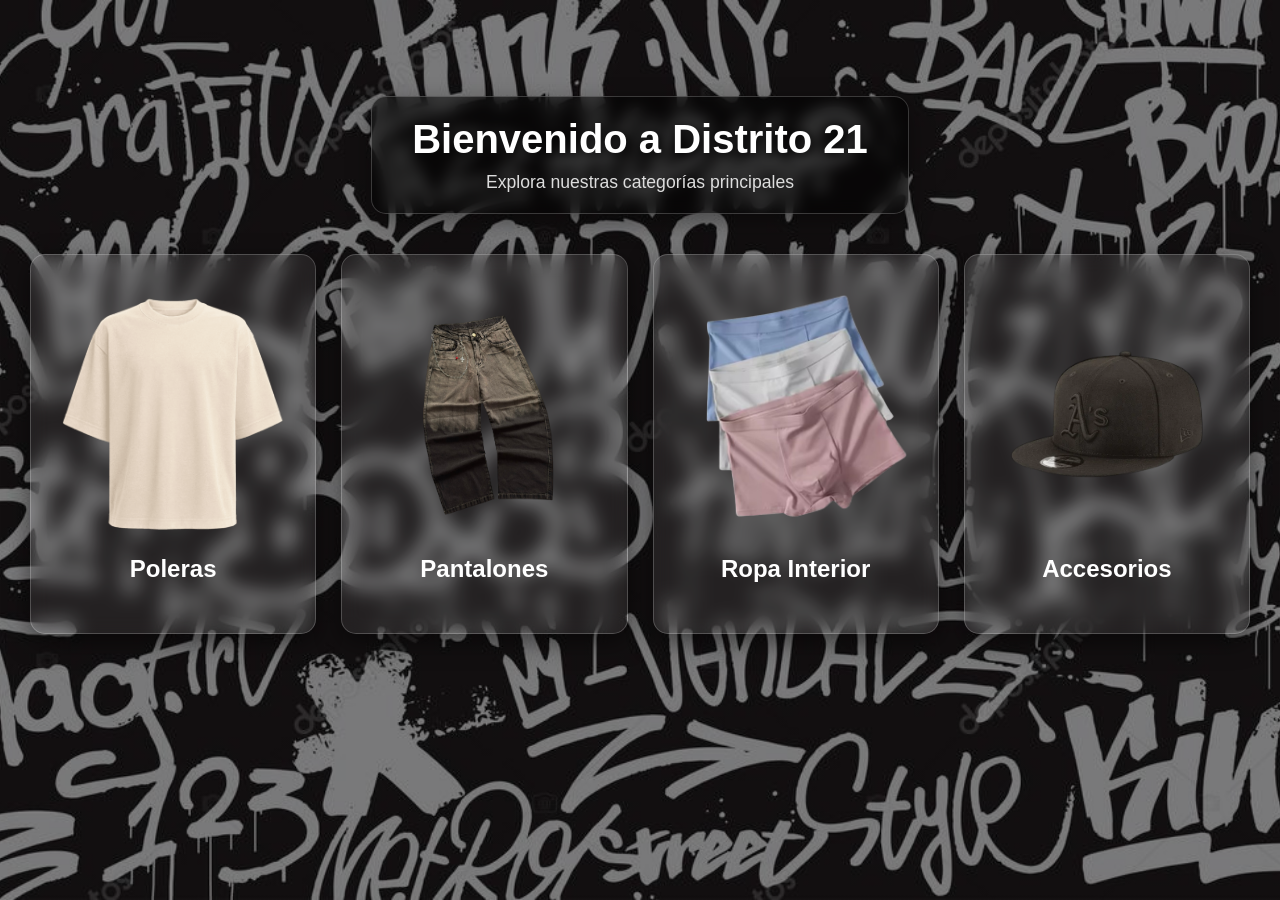
<file: index.html>
<!DOCTYPE html>
<html lang="es">
<head>
<meta charset="UTF-8">
<meta name="viewport" content="width=device-width, initial-scale=1.0">
<title>Distrito 21</title>

<link rel="stylesheet" href="styles.css">
</head>
<body>

<header>
    <nav class="menu-superior">
        <a href="#">Inicio</a>
        <a href="#">Acerca de</a>
        <a href="#">Servicios</a>
        <a href="#">Contacto</a>
    </nav>
</header>

<div class="contenedor">

    

    <main class="contenido">

    <div class="bloque-titulo">
    <h1 class="titulo-principal">Bienvenido a Distrito 21</h1>
    <p class="subtitulo">Explora nuestras categorías principales</p>
    </div>

    <section class="grid-categorias">

        <a href="poleras/poleras.html" class="categoria-card">
            <img src="poleras/poleraOversizeBeige.png" alt="Poleras">
            <h2>Poleras</h2>
        </a>

        <a href="pantalones/pantalones.html" class="categoria-card">
            <img src="pantalones/pantalonbaggy.png" alt="Pantalones">
            <h2>Pantalones</h2>
        </a>

        <a href="ropa interior/ropainterior.html" class="categoria-card">
            <img src="ropa interior/bwp.png" alt="Ropa interior">
            <h2>Ropa Interior</h2>
        </a>

        <a href="accesorios/accesorios.html" class="categoria-card">
            <img src="accesorios/gorra jerry.png" alt="Accesorios">
            <h2>Accesorios</h2>
        </a>

    </section>

</main>

</div>
<script>
document.addEventListener("DOMContentLoaded", function() {
    const imagenes = [
        "media/fondo1.jpg",
        "media/fondo2.jpg",
        "media/fondo3.jpg",
        "media/fondo4.jpg"
    ];

    const imagenAleatoria = imagenes[Math.floor(Math.random() * imagenes.length)];

    document.body.style.backgroundImage = 
        `linear-gradient(rgba(0,0,0,0.5), rgba(0,0,0,0.5)), url(${imagenAleatoria})`;

    document.body.style.backgroundSize = "cover";
    document.body.style.backgroundPosition = "center";
    document.body.style.backgroundAttachment = "fixed";
});
</script>
</body>
</html>
</file>
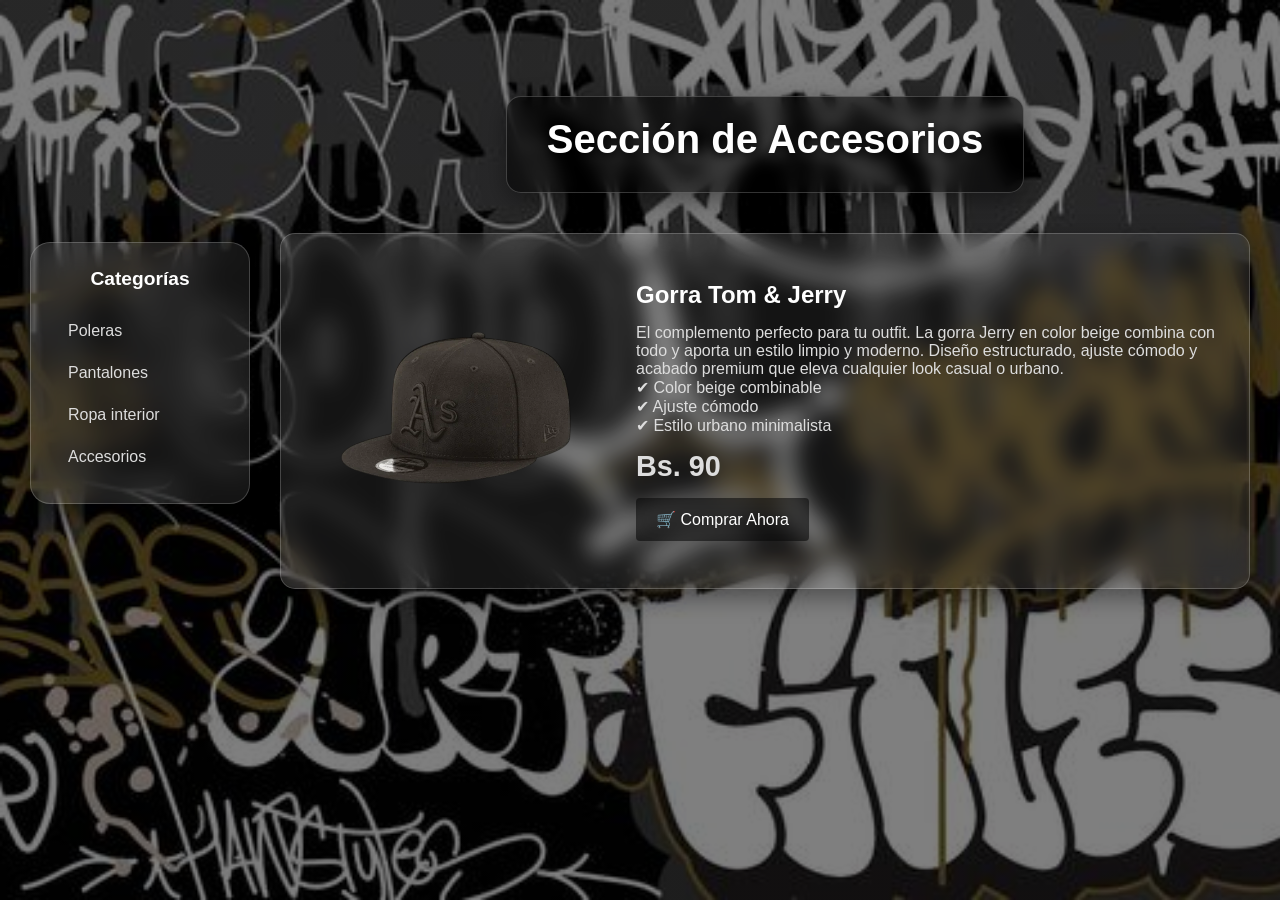
<file: accesorios/accesorios.html>
<!DOCTYPE html>
<html lang="es">
<head>
<meta charset="UTF-8">
<meta name="viewport" content="width=device-width, initial-scale=1.0">
<title>Accesorios - Distrito 21</title>
<link rel="stylesheet" href="../styles.css">
</head>
<body>

<header>
    <nav class="menu-superior">
        <a href="../index.html">Inicio</a>
        <a href="#">Acerca de</a>
        <a href="#">Servicios</a>
        <a href="#">Contacto</a>
    </nav>
</header>

<div class="contenedor">

    <aside class="menu-lateral">
        <div class="overlay">
            <h3>Categorías</h3>
            <a href="../poleras/poleras.html">Poleras</a>
            <a href="../pantalones/pantalones.html">Pantalones</a>
            <a href="../ropa interior/ropainterior.html">Ropa interior</a>
            <a href="accesorios.html">Accesorios</a>
        </div>
    </aside>

    <main class="contenido">

        <div class="bloque-titulo">
        <h1 class="titulo-principal">Sección de Accesorios</h1>
        </div>

        <section class="producto-card">

            <div class="imagen-contenedor">
            <img src="gorra jerry.png" alt="Accesorios">
            </div>

            <div class="info-producto">
                <h2>Gorra Tom & Jerry</h2>

                <p class="descripcion">
                El complemento perfecto para tu outfit. La gorra Jerry en color beige combina con todo y aporta un estilo limpio y moderno. Diseño estructurado, ajuste cómodo y acabado premium que eleva cualquier look casual o urbano.
                <br>
                ✔ Color beige combinable<br>
                ✔ Ajuste cómodo<br>
                ✔ Estilo urbano minimalista<br>
                </p>

                <p class="precio">Bs. 90</p>

                <button class="boton-comprar">
                    🛒 Comprar Ahora
                </button>

            </div>

        </section>

    </main>

</div>

<script>
document.addEventListener("DOMContentLoaded", function() {
    const imagenes = [
        "../media/fondo1.jpg",
        "../media/fondo2.jpg",
        "../media/fondo3.jpg",
        "../media/fondo4.jpg"
    ];

    const imagenAleatoria = imagenes[Math.floor(Math.random() * imagenes.length)];

    document.body.style.backgroundImage = 
        `linear-gradient(rgba(0,0,0,0.5), rgba(0,0,0,0.5)), url(${imagenAleatoria})`;

    document.body.style.backgroundSize = "cover";
    document.body.style.backgroundPosition = "center";
    document.body.style.backgroundAttachment = "fixed";
});
</script>

</body>
</html>
</file>
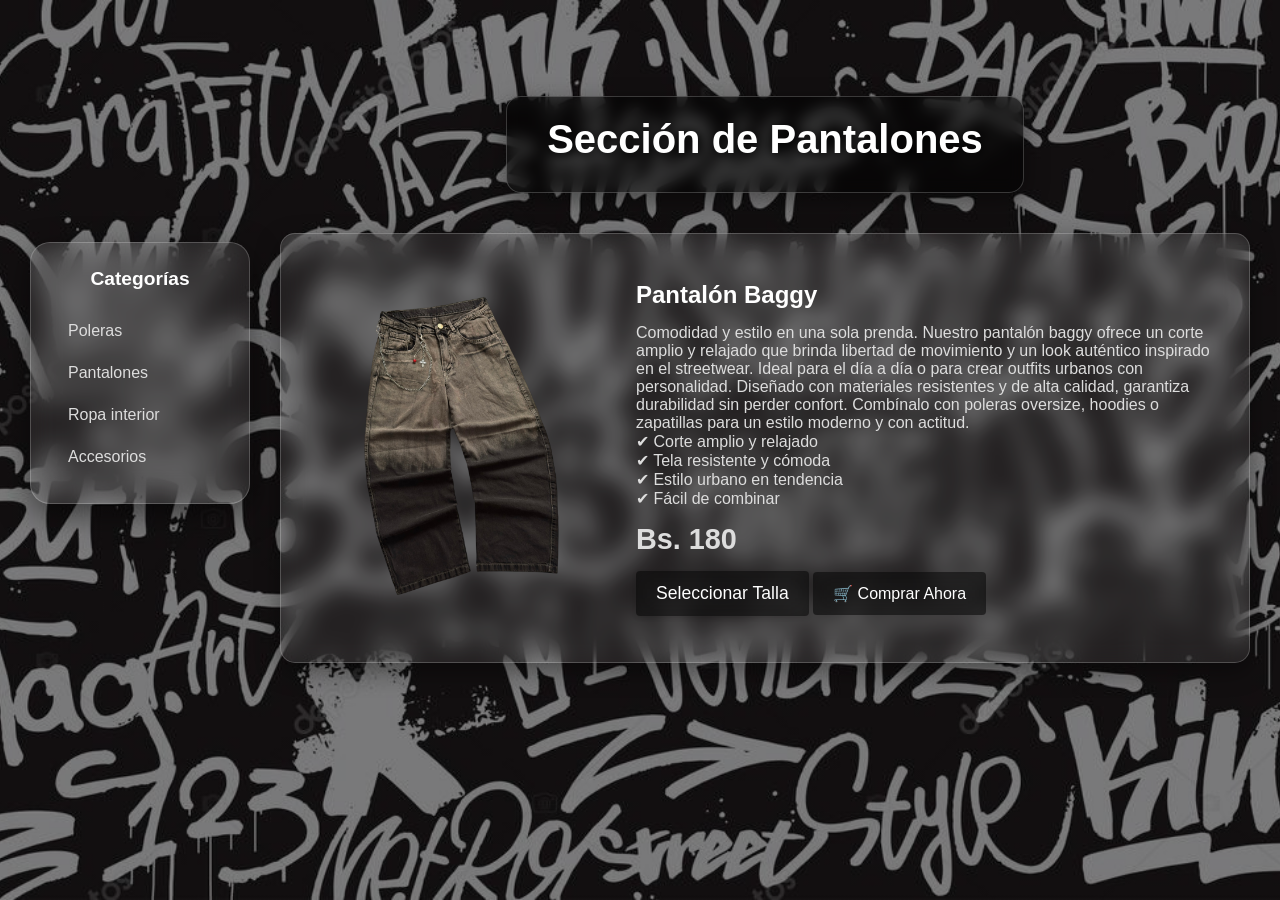
<file: pantalones/pantalones.html>
<!DOCTYPE html>
<html lang="es">
<head>
<meta charset="UTF-8">
<meta name="viewport" content="width=device-width, initial-scale=1.0">
<title>Pantalones - Distrito 21</title>
<link rel="stylesheet" href="../styles.css">
</head>
<body>

<header>
    <nav class="menu-superior">
        <a href="../index.html">Inicio</a>
        <a href="#">Acerca de</a>
        <a href="#">Servicios</a>
        <a href="#">Contacto</a>
    </nav>
</header>

<div class="contenedor">

    <aside class="menu-lateral">
        <div class="overlay">
            <h3>Categorías</h3>
            <a href="../poleras/poleras.html">Poleras</a>
            <a href="pantalones.html">Pantalones</a>
            <a href="../ropa interior/ropainterior.html">Ropa interior</a>
            <a href="../accesorios/accesorios.html">Accesorios</a>
        </div>
    </aside>

    <main class="contenido">

        <div class="bloque-titulo">
        <h1 class="titulo-principal">Sección de Pantalones</h1>
        </div>

        <section class="producto-card">

            <div class="imagen-contenedor">
            <img src="pantalonbaggy.png" alt="Pantalón baggy">
            </div>

            <div class="info-producto">
                <h2>Pantalón Baggy</h2>

                <p class="descripcion">
                Comodidad y estilo en una sola prenda. Nuestro pantalón baggy ofrece un corte amplio y relajado que brinda libertad de movimiento y un look auténtico inspirado en el streetwear. Ideal para el día a día o para crear outfits urbanos con personalidad.

                Diseñado con materiales resistentes y de alta calidad, garantiza durabilidad sin perder confort. Combínalo con poleras oversize, hoodies o zapatillas para un estilo moderno y con actitud.
                <br>
                ✔ Corte amplio y relajado<br>
                ✔ Tela resistente y cómoda<br>
                ✔ Estilo urbano en tendencia<br>
                ✔ Fácil de combinar<br>
                </p>

                <p class="precio">Bs. 180</p>

                <div class="menu-desplegable">
                    <button class="boton-desplegable">
                        Seleccionar Talla
                    </button>

                    <div class="contenido-desplegable">
                        <a href="#">S</a>
                        <a href="#">M</a>
                        <a href="#">L</a>
                        <a href="#">XL</a>
                        <a href="#">XXL</a>
                    </div>
                </div>

                <button class="boton-comprar">
                    🛒 Comprar Ahora
                </button>
            </div>

        </section>

    </main>

</div>

<script>
document.addEventListener("DOMContentLoaded", function() {
    const imagenes = [
        "../media/fondo1.jpg",
        "../media/fondo2.jpg",
        "../media/fondo3.jpg",
        "../media/fondo4.jpg"
    ];

    const imagenAleatoria = imagenes[Math.floor(Math.random() * imagenes.length)];

    document.body.style.backgroundImage = 
        `linear-gradient(rgba(0,0,0,0.5), rgba(0,0,0,0.5)), url(${imagenAleatoria})`;

    document.body.style.backgroundSize = "cover";
    document.body.style.backgroundPosition = "center";
    document.body.style.backgroundAttachment = "fixed";
});
</script>

</body>
</html>
</file>
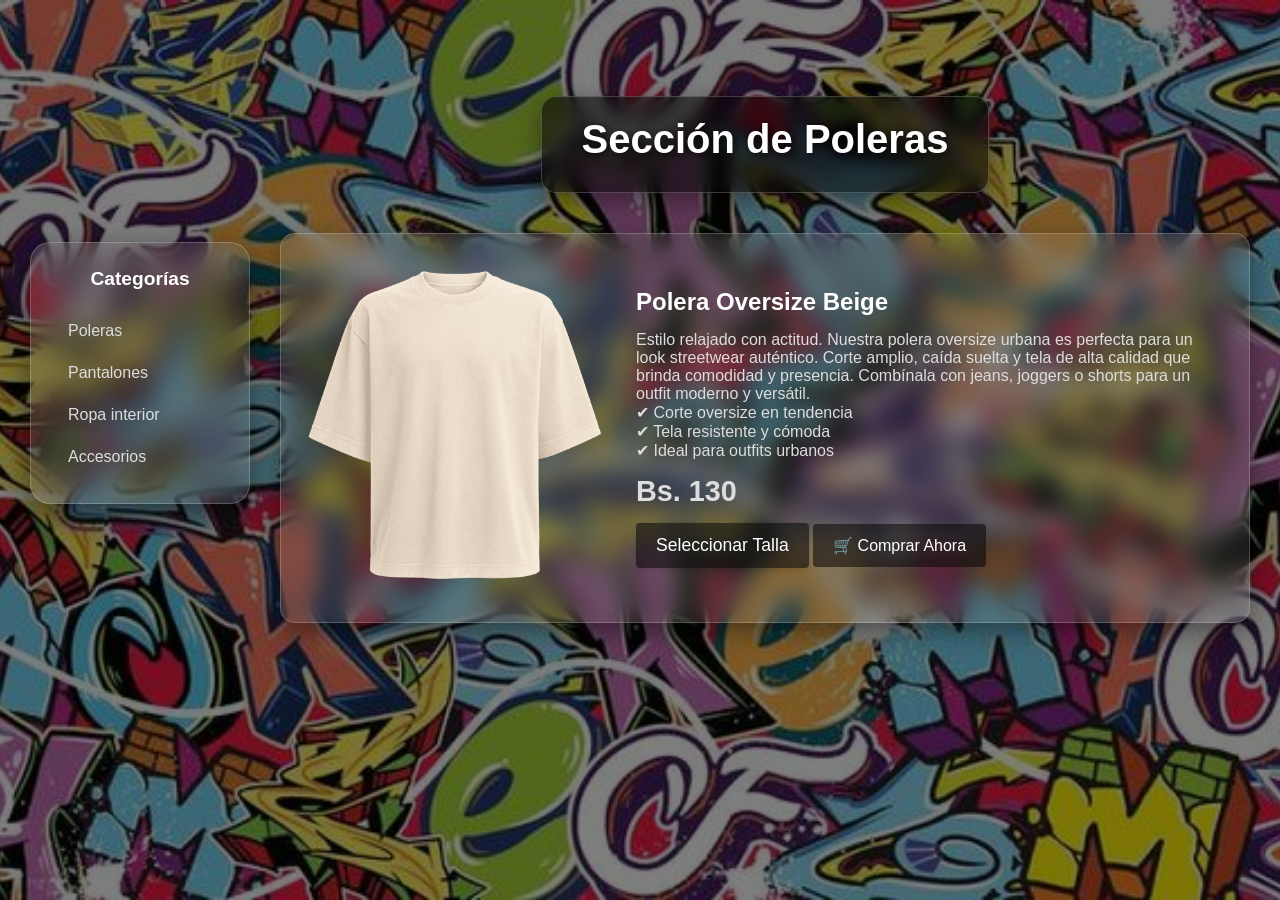
<file: poleras/poleras.html>
<!DOCTYPE html>
<html lang="es">
<head>
<meta charset="UTF-8">
<meta name="viewport" content="width=device-width, initial-scale=1.0">
<title>Poleras - Distrito 21</title>
<link rel="stylesheet" href="../styles.css">
</head>
<body>

<header>
    <nav class="menu-superior">
        <a href="../index.html">Inicio</a>
        <a href="#">Acerca de</a>
        <a href="#">Servicios</a>
        <a href="#">Contacto</a>
    </nav>
</header>

<div class="contenedor">

    <aside class="menu-lateral">
        <div class="overlay">
            <h3>Categorías</h3>
            <a href="poleras.html">Poleras</a>
            <a href="../pantalones/pantalones.html">Pantalones</a>
            <a href="../ropa interior/ropainterior.html">Ropa interior</a>
            <a href="../accesorios/accesorios.html">Accesorios</a>
        </div>
    </aside>

    <main class="contenido">

        <div class="bloque-titulo">
        <h1 class="titulo-principal">Sección de Poleras</h1>
        </div>

        <section class="producto-card">
            <div class="imagen-contenedor">
            <img src="poleraOversizeBeige.png" alt="Polera oversize"></div>

            <div class="info-producto">
                <h2>Polera Oversize Beige</h2>

                <p class="descripcion">
                Estilo relajado con actitud. Nuestra polera oversize urbana es perfecta para un look streetwear auténtico. Corte amplio, caída suelta y tela de alta calidad que brinda comodidad y presencia. Combínala con jeans, joggers o shorts para un outfit moderno y versátil.
                    <br>
                ✔ Corte oversize en tendencia<br>
                ✔ Tela resistente y cómoda<br>
                ✔ Ideal para outfits urbanos<br>
                </p>

                <p class="precio">Bs. 130</p>

                <div class="menu-desplegable">
                    <button class="boton-desplegable">
                        Seleccionar Talla
                    </button>

                    <div class="contenido-desplegable">
                        <a href="#">S</a>
                        <a href="#">M</a>
                        <a href="#">L</a>
                        <a href="#">XL</a>
                        <a href="#">XXL</a>
                    </div>
                </div>

                <button class="boton-comprar">
                    🛒 Comprar Ahora
                </button>

            </div>

        </section>

    </main>

</div>

<script>
document.addEventListener("DOMContentLoaded", function() {
    const imagenes = [
        "../media/fondo1.jpg",
        "../media/fondo2.jpg",
        "../media/fondo3.jpg",
        "../media/fondo4.jpg"
    ];

    const imagenAleatoria = imagenes[Math.floor(Math.random() * imagenes.length)];

    document.body.style.backgroundImage = 
        `linear-gradient(rgba(0,0,0,0.5), rgba(0,0,0,0.5)), url(${imagenAleatoria})`;

    document.body.style.backgroundSize = "cover";
    document.body.style.backgroundPosition = "center";
    document.body.style.backgroundAttachment = "fixed";
});
</script>

</body>
</html>
</file>
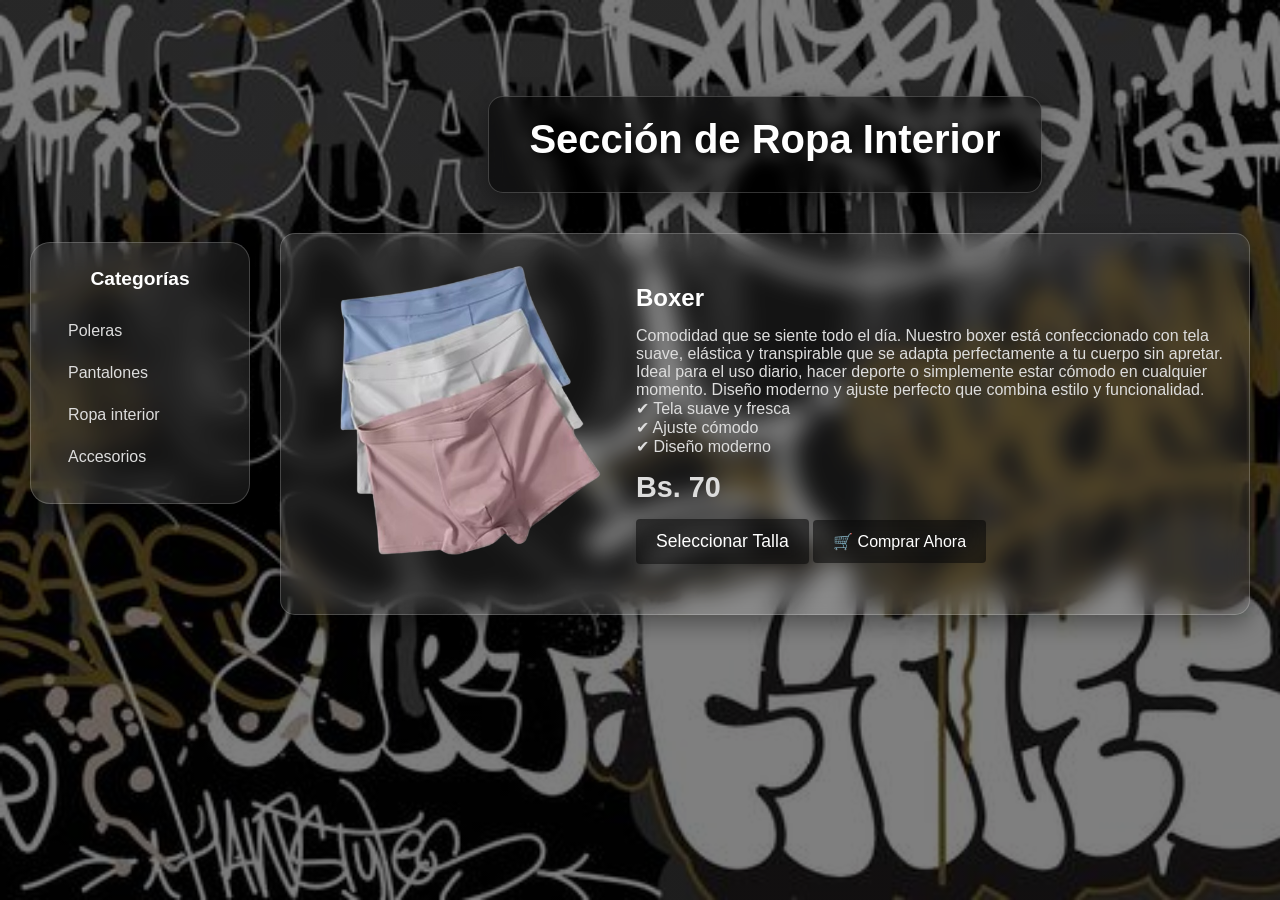
<file: ropa interior/ropainterior.html>
<!DOCTYPE html>
<html lang="es">
<head>
<meta charset="UTF-8">
<meta name="viewport" content="width=device-width, initial-scale=1.0">
<title>Ropa Interior - Distrito 21</title>
<link rel="stylesheet" href="../styles.css">
</head>
<body>

<header>
    <nav class="menu-superior">
        <a href="../index.html">Inicio</a>
        <a href="#">Acerca de</a>
        <a href="#">Servicios</a>
        <a href="#">Contacto</a>
    </nav>
</header>

<div class="contenedor">

    <aside class="menu-lateral">
        <div class="overlay">
            <h3>Categorías</h3>
            <a href="../poleras/poleras.html">Poleras</a>
            <a href="../pantalones/pantalones.html">Pantalones</a>
            <a href="ropainterior.html">Ropa interior</a>
            <a href="../accesorios/accesorios.html">Accesorios</a>
        </div>
    </aside>

    <main class="contenido">

        <div class="bloque-titulo">
        <h1 class="titulo-principal">Sección de Ropa Interior</h1>
        </div>

        <section class="producto-card">
            <div class="imagen-contenedor">
            <img src="bwp.png" alt="Ropa Interior">
            </div>

            <div class="info-producto">
                <h2>Boxer</h2>

                <p class="descripcion">
                Comodidad que se siente todo el día. Nuestro boxer está confeccionado con tela suave, elástica y transpirable que se adapta perfectamente a tu cuerpo sin apretar. Ideal para el uso diario, hacer deporte o simplemente estar cómodo en cualquier momento. Diseño moderno y ajuste perfecto que combina estilo y funcionalidad.<br>

                ✔ Tela suave y fresca<br>
                ✔ Ajuste cómodo<br>
                ✔ Diseño moderno<br>
                </p>

                <p class="precio">Bs. 70</p>

                <div class="menu-desplegable">
                    <button class="boton-desplegable">
                        Seleccionar Talla
                    </button>

                    <div class="contenido-desplegable">
                        <a href="#">M</a>
                        <a href="#">L</a>
                        <a href="#">XL</a>
                     
                    </div>
                </div>

                <button class="boton-comprar">
                    🛒 Comprar Ahora
                </button>

            </div>

        </section>

    </main>

</div>

<script>
document.addEventListener("DOMContentLoaded", function() {
    const imagenes = [
        "../media/fondo1.jpg",
        "../media/fondo2.jpg",
        "../media/fondo3.jpg",
        "../media/fondo4.jpg"
    ];

    const imagenAleatoria = imagenes[Math.floor(Math.random() * imagenes.length)];

    document.body.style.backgroundImage = 
        `linear-gradient(rgba(0,0,0,0.5), rgba(0,0,0,0.5)), url(${imagenAleatoria})`;

    document.body.style.backgroundSize = "cover";
    document.body.style.backgroundPosition = "center";
    document.body.style.backgroundAttachment = "fixed";
});
</script>

</body>
</html>
</file>
<file: styles.css>
* {
    margin: 0;
    padding: 0;
    box-sizing: border-box;
    font-family: 'Segoe UI', sans-serif;
}



/* MENÚ SUPERIOR */
/* EL CONTENEDOR PADRE ES EL QUE EMPUJA */
header {
    /* El margen negativo sube el header y arrastra el contenido de abajo hacia arriba */
    margin-top: -80px; 
    transition: margin-top 0.4s ease-in-out;
    width: 100%;
    display: flex;
    justify-content: center;
    position: relative; 
    z-index: 999;
}

/* MENÚ SUPERIOR */
.menu-superior {
    width: fit-content;
    margin: 20px auto; 
    padding: 15px 40px;
    display: flex;
    justify-content: center;
    gap: 25px;
    background: rgba(0, 0, 0, 0.55);
    backdrop-filter: blur(10px);
    -webkit-backdrop-filter: blur(10px);
    border-radius: 40px;
    border: 1px solid rgba(255,255,255,0.2);
    box-shadow: 0 8px 25px rgba(0,0,0,0.4);
    
    /* El menú está invisible hasta que se activa */
    opacity: 0;
    transition: opacity 0.3s ease;
}

/* CUANDO EL MOUSE SE ACERCA AL TECHO DE LA PANTALLA */
header:hover {
    margin-top: 0px; /* Al volver a 0, empuja físicamente el resto de la página */
}

header:hover .menu-superior {
    opacity: 1;
}
.menu-superior a {
    color: white;
    text-decoration: none;
    padding: 8px 18px;
    border-radius: 20px;
    transition: 0.3s;
}

.menu-superior a:hover {
    background: rgba(255,255,255,0.15);
}


/* MENÚ LATERAL */
.menu-lateral {
    /* Agregamos 'px' y lo ponemos en 0 para que empiece exactamente 
       a la misma altura que la tarjeta de producto */
    margin-top: 186px !important; 
    width: 220px; /* Asegúrate de mantener el ancho */
}

/* También asegúrate de que el contenedor padre tenga esto: */
.contenedor {
    display: flex;
    justify-content: center;
    align-items: flex-start; /* Alinea los techos de ambos bloques */
    gap: 30px;
    padding: 30px;
}

.overlay {
    color: white;
    background: rgba(255, 255, 255, 0.08);
    backdrop-filter: blur(15px);
    -webkit-backdrop-filter: blur(15px);

    padding: 25px;
    border-radius: 20px;
    border: 1px solid rgba(255,255,255,0.2);
    box-shadow: 0 10px 30px rgba(0,0,0,0.5);
}

.menu-lateral h3 {
    color: white;
    text-align: center;
    margin-bottom: 20px;
    font-size: 1.2rem;
}

.menu-lateral a {
    display: block;
    padding: 12px;
    text-decoration: none;
    color: #ddd;
    border-radius: 10px;
    transition: all 0.3s ease;
}

.menu-lateral a:hover {
    background: rgba(255,255,255,0.15);
    color: white;
}


/* PRODUCTO */

.contenido {
    flex: 1;
}

.producto-card {
    color: white;
    background: rgba(255, 255, 255, 0.08);
    backdrop-filter: blur(12px);
    -webkit-backdrop-filter: blur(12px);

    border-radius: 15px;
    border: 1px solid rgba(255,255,255,0.2);
    box-shadow: 0 8px 25px rgba(0,0,0,0.4);

    padding: 25px;
    display: flex;
    gap: 30px;
    align-items: center;
}
.producto-card h2 {
    color: white;
}

.producto-card p {
    color: #ddd;
}

.producto-card img {
    width: 300px;
    border-radius: 10px;
}

.info-producto {
    flex: 1;
}

.descripcion {
    margin: 15px 0;
}

.precio {
    font-size: 1.8em;
    color: #27ae60;
    font-weight: bold;
    margin-bottom: 15px;
}

/* BOTONES */
.boton-desplegable,
.boton-comprar {
    background: rgba(0, 0, 0, 0.55);
    backdrop-filter: blur(10px);
    padding: 12px 20px;
    border-radius: 4px;
    border: none;
    cursor: pointer;

}

.boton-desplegable {
    background: rgba(0, 0, 0, 0.55);
    backdrop-filter: blur(10px);
    color: white;
}

.boton-comprar {
   background: rgba(0, 0, 0, 0.55);
    backdrop-filter: blur(10px);
    color: white;
    font-size: 1em;
}

.boton-comprar:hover {
    background: rgba(255, 255, 255, 0.2);
    backdrop-filter: blur(10px);
}

/* MENÚ DESPLEGABLE */
.menu-desplegable {
    position: relative;
    display: inline-block;
    margin: 0 auto;
    text-align: center;
}

.boton-desplegable {
    background: rgba(0, 0, 0, 0.55);
    backdrop-filter: blur(10px);
    color: white;
    padding: 12px 20px;
    font-size: 1.1em;
    border: none;
    border-radius: 4px;
    cursor: pointer;
    box-shadow: 0 2px 5px rgba(0,0,0,0.1);
    transition: background-color 0.3s ease;
}

.boton-desplegable:hover {
    background: rgba(255, 255, 255, 0.2);
    backdrop-filter: blur(10px);
}

.contenido-desplegable {
    display: none;
    position: absolute;

    background: rgba(0, 0, 0, 0.55);
    backdrop-filter: blur(10px);
    -webkit-backdrop-filter: blur(10px);

    min-width: 180px;
    border-radius: 12px;
    border: 1px solid rgba(255,255,255,0.2);
    box-shadow: 0 8px 25px rgba(0,0,0,0.5);

    z-index: 1;
    top: 100%;
    left: 50%;
    transform: translateX(-50%);
    margin-top: 8px;
}

.contenido-desplegable a {
     color: white;
    padding: 12px 16px;
    text-decoration: none;
    display: block;
    transition: background-color 0.3s ease;
}

.contenido-desplegable a:hover {
    background-color: #f1f1f1;
}

.menu-desplegable:hover .contenido-desplegable {
    display: block;
}

/* RESPONSIVE */
@media (max-width: 768px) {

    .contenedor {
        flex-direction: column;
    }

    .menu-lateral {
        width: 100%;
    }

    .producto-card {
        color: white;
        flex-direction: column;
        text-align: center;
    }

    .producto-card img {
        width: 100%;
        max-width: 300px;
    }


}
.bloque-titulo {
    width: fit-content;      
    margin: 40px auto;       
    padding: 20px 40px;
    text-align: center;

    background: rgba(0, 0, 0, 0.55);
    backdrop-filter: blur(8px);
    -webkit-backdrop-filter: blur(8px);

    border-radius: 15px;
    border: 1px solid rgba(255,255,255,0.2);
    box-shadow: 0 8px 25px rgba(0,0,0,0.4);
}

.titulo-principal {
    color: white;
    font-size: 2.5rem;
    margin-bottom: 10px;
    text-shadow: 2px 2px 8px rgba(0,0,0,0.8);
}

.subtitulo {
    color: #ddd;
    font-size: 1.1rem;
}

/* GRID DE CATEGORÍAS */
.grid-categorias {
    display: grid;
    grid-template-columns: repeat(auto-fit, minmax(250px, 1fr));
    gap: 25px;
}

.categoria-card {
    display: flex;
    flex-direction: column;
    justify-content: center;
    align-items: center;
    height: 380px;
    background: rgba(255, 255, 255, 0.08);
    backdrop-filter: blur(10px);
    -webkit-backdrop-filter: blur(10px);
    border-radius: 15px;
    overflow: hidden;
    text-align: center;
    text-decoration: none;
    color: white;
    box-shadow: 0 8px 25px rgba(0,0,0,0.5);
    transition: transform 0.3s ease, box-shadow 0.3s ease;
    border: 1px solid rgba(255,255,255,0.2);
}

.categoria-card img {
    width: 100%;
    height: 250px;
    object-fit: contain;   /* se adapta completa */
}

.categoria-card h2 {
    padding: 15px;
    color: white;
}

.categoria-card:hover {
    transform: translateY(-8px);
    box-shadow: 0 10px 20px rgba(0,0,0,0.2);
}
</file>
